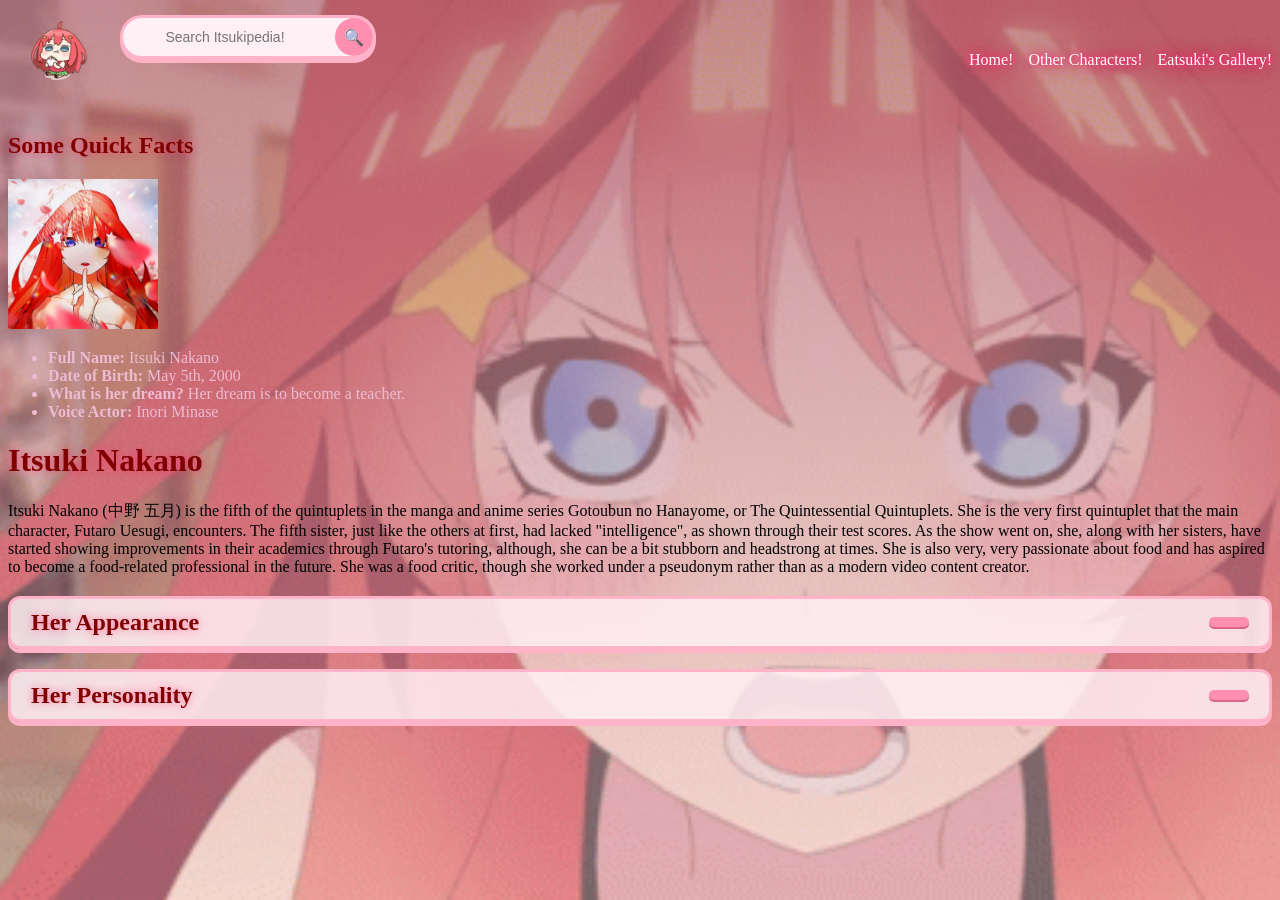
<file: index.html>
<!DOCTYPE html>
    <html lang="en">
        <head>
            <meta charset="UTF-8">
            <meta name="viewport" content="width=device-width, initial-scale=1.0">
            <link rel="stylesheet" href="style.css">
            <title>Itsukipedia!</title>
        </head>
        <body>
            <header>
                <div class="logo">
                    <img src="itsuchibi.png" alt="Itsuki Nakano" class="logo-img" width="100" height="100">
                </div>
                <form class="search-box" id="search-form">
                    <input type="text" id="search-input" placeholder="Search Itsukipedia!">
                    <button type="submit" aria-label="Search">🔍</button>
                </form>
                <nav class="nav-links">
                    <a href="index.html">Home!</a>
                    <a href="characters.html">Other Characters!</a>
                    <a href="gallery.html">Eatsuki's Gallery!</a>
                </nav>
            </header>

            <div class="main-content">
                <aside class="left-sidebar">
                    <h2>Some Quick Facts</h2>
                    <img src="goatsuki.jpg" alt="Itsuki Nakano" width="150">
                    <ul>
                        <li><strong>Full Name:</strong> Itsuki Nakano</li>
                        <li><strong>Date of Birth:</strong> May 5th, 2000</li>
                        <li><strong>What is her dream?</strong> Her dream is to become a teacher.</li>
                        <li><strong>Voice Actor:</strong> Inori Minase</li>
                    </ul>
                </aside>

        <main>
            <h1>Itsuki Nakano</h1>
            <p>Itsuki Nakano (中野 五月) is the fifth of the quintuplets in the manga and anime series Gotoubun no Hanayome, or The Quintessential Quintuplets. She is the very first quintuplet that the main character, Futaro Uesugi, encounters. 
                The fifth sister, just like the others at first, had lacked "intelligence", as shown through their test scores. As the show went on, she, along with her sisters, have started showing improvements in their academics through Futaro's tutoring, although, she can be a bit stubborn and headstrong at times.
                She is also very, very passionate about food and has aspired to become a food-related professional in the future. She was a food critic, though she worked under a pseudonym rather than as a modern video content creator. </p>
        
                <details class="drawer">
                    <summary><h2>Her Appearance</h2></summary>
                    <div class="drawer-content">
                <p>Itsuki is a serious, but adorable looking girl with medium-length hair and an expressive ahoge. She has a reddish-orange hair color, ranging from light pink to salmon pink in Volume 1, and deep orange to orient red in Volume 4. Her notable accessories are a pair of star-shaped hairpins near both of her
                eyes, which Futaro, at one point, called unfashionable. Like her sisters, she has dark blue eyes, is of average height, and has a well-endowed figure. During class or activities involving academics, she wears glasses. </p>
            </div>
            </details>
                                                                                                                                                                                                  
            <details class="drawer">
                <summary><h2>Her Personality</h2></summary>
                <p>Itsuki is a very serious and earnest girl, usually waking up earlier unlike her sisters. She is well-mannered; never being late or missing class, and always speaking formally. She almost exclusively speaks with a keigo speech pattern. The second of the five quintuplets, Nino, comments that Itsuki is
                    too straight-laced. She's a girl who bears grudges, as shown when she rejects Futaro's tutoring partly because of a previous quarrel that they had. She is also someone who can't be honest with herself and has difficulties being more straightforward. Both of these qualities often make her struggle on
                    her own. She is easily agitated, be it about unfavourable situations, her own stubbornness, or scary things. </p>

                <p>She has a huge appetite and is frequently seen eating something or being hungry throughout the series. It appears that she does not mind treating even her own sisters unfairly when it comes to food. This shows where during one scenario when she proposed to her sisters to share their cakes; suspected
                    to sample all flavors by the first of the quintuplets, Ichika. According to Futaro, each quintuplet has their own characteristics regarding their sheets. In Itsuki's case, she would rather use an eraser than scribble on them. </p>
                </div>
                </details>
                </main>
    </div>

    <script src="script.js"></script>
    </body>
    </html>
</file>
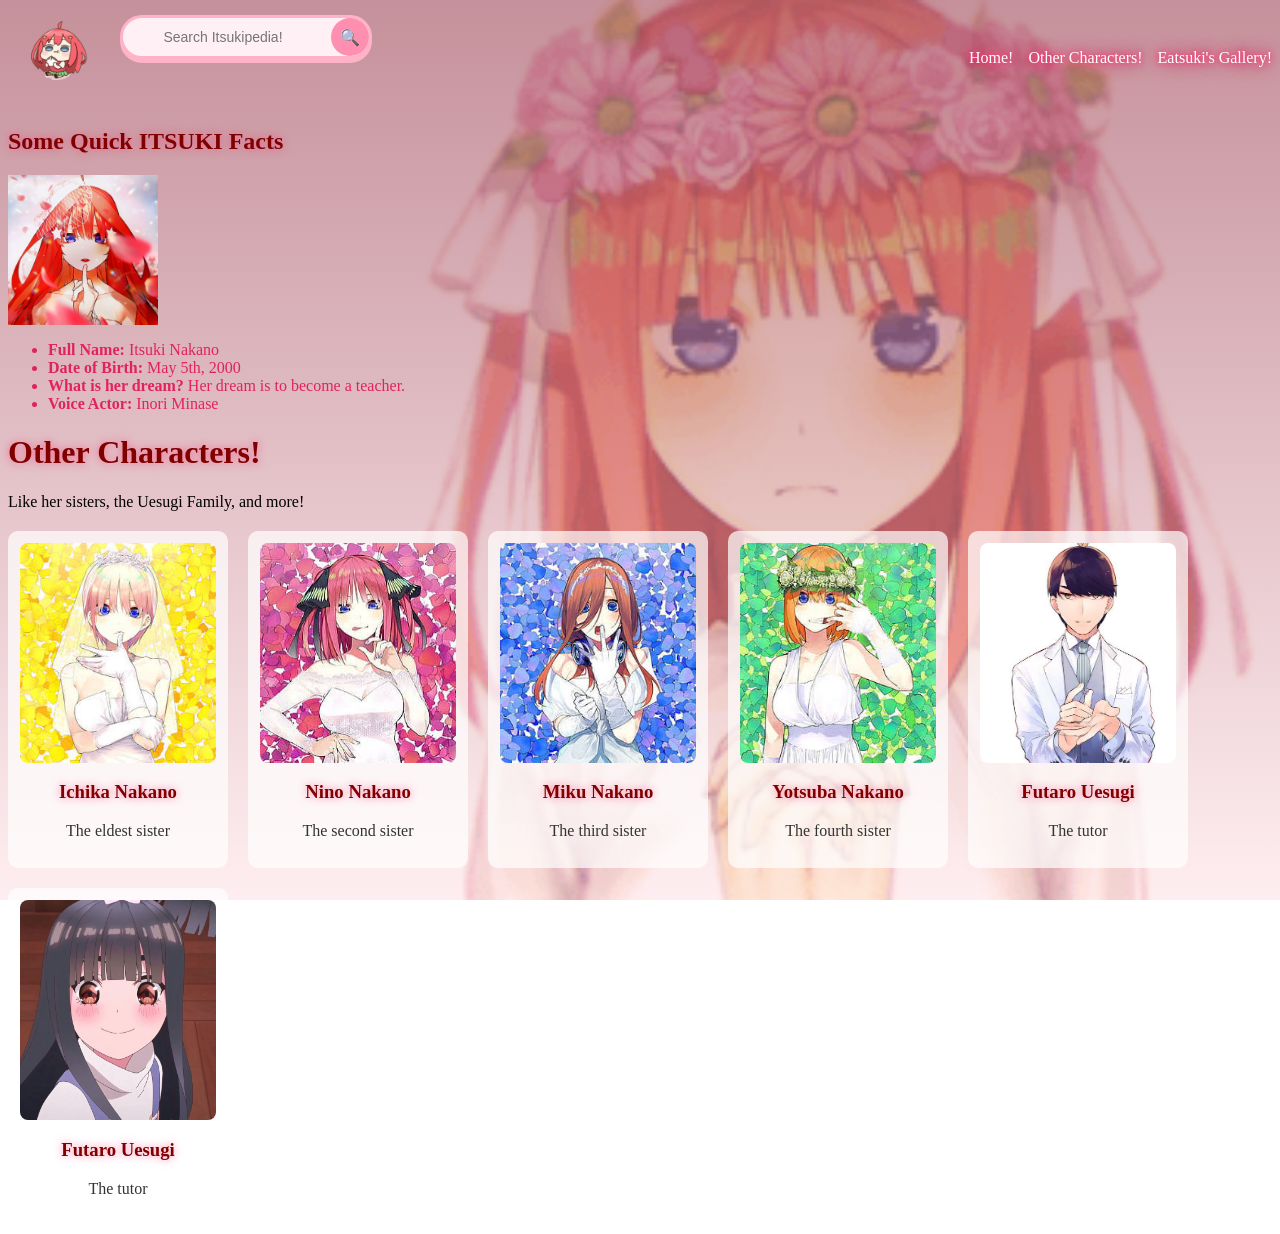
<file: characters.html>
<html lang="en">
    <head>
        <meta charset="UTF-8">
        <meta name="viewport" content="width=device-width, initial-scale=1.0">
        <link rel="stylesheet" href="style.css">
        <title>Itsukipedia!</title>
    </head>
    <body>
        <body class="characters-page">
        <header>
            <div class="logo">
                <img src="itsuchibi.png" alt="Itsuki Nakano" class="logo-img" width="100" height="100">
            </div>
            <form class="search-box" id="search-form">
                <input type="text" id="search-input" placeholder="Search Itsukipedia!">
                <button type="submit" aria-label="Search">🔍</button>
            </form>
            <nav class="nav-links">
                <a href="index.html">Home!</a>
                <a href="characters.html">Other Characters!</a>
                <a href="gallery.html">Eatsuki's Gallery!</a>
            </nav>
        </header>

        <div class="main-content">
            <aside class="left-sidebar">
                <h2>Some Quick ITSUKI Facts</h2>
                <img src="goatsuki.jpg" alt="Itsuki Nakano" width="150">
                <ul>
                    <li><strong>Full Name:</strong> Itsuki Nakano</li>
                    <li><strong>Date of Birth:</strong> May 5th, 2000</li>
                    <li><strong>What is her dream?</strong> Her dream is to become a teacher.</li>
                    <li><strong>Voice Actor:</strong> Inori Minase</li>
                </ul>
            </aside>

    <main>
        <h1>Other Characters!</h1>
        <p>Like her sisters, the Uesugi Family, and more! </p>
    
        <div class="character-grid">
        <a href="ichika.html" class="character-card">
            <img src="ichikabanner.jpg" alt="Ichika Nakano">
            <h3>Ichika Nakano</h3>
            <p>The eldest sister</p>
        </a>
        <a href="nino.html" class="character-card">
            <img src="ninobanner.jpg" alt="Nino Nakano">
            <h3>Nino Nakano</h3>
            <p>The second sister</p>
        </a>
        <a href="miku.html" class="character-card">
            <img src="mikubanner.jpg" alt="Miku Nakano">
            <h3>Miku Nakano</h3>
            <p>The third sister</p>
        </a>
        <a href="yotsuba.html" class="character-card">
            <img src="yotsubanner.jpg" alt="Yotsuba Nakano">
            <h3>Yotsuba Nakano</h3>
            <p>The fourth sister</p>
        </a>
        <a href="futaro.html" class="character-card">
            <img src="futarobanner.jpg" alt="Futaro Uesugi">
            <h3>Futaro Uesugi</h3>
            <p>The tutor</p>
        </a>
            <a href="raiha.html" class="character-card">
            <img src="raihabg.jpg" alt="Futaro Uesugi">
            <h3>Futaro Uesugi</h3>
            <p>The tutor</p>
        </a>
    </div>
</main>
</div>

<script src="script.js"></script>
</body>
</html>
</file>
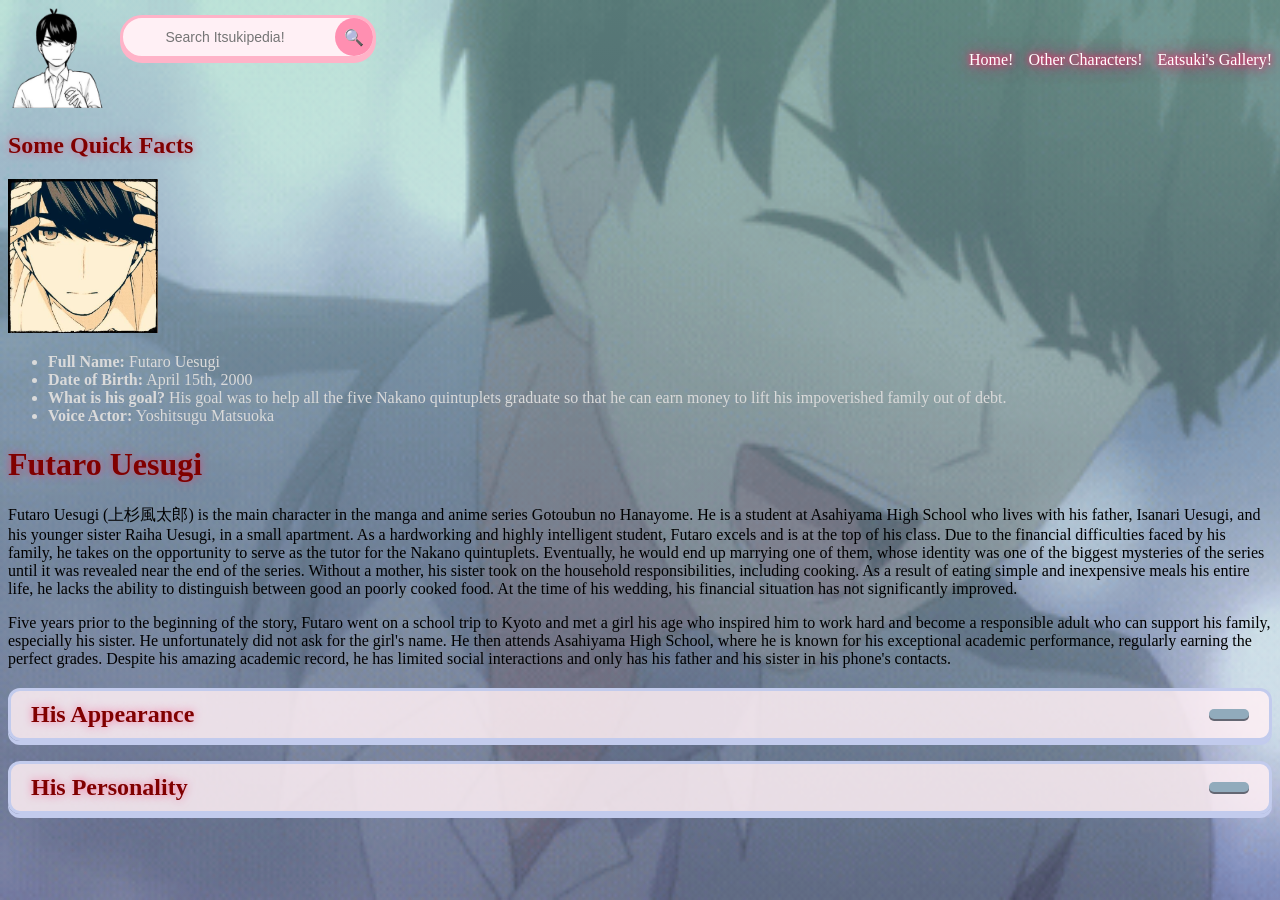
<file: futaro.html>
<!DOCTYPE html>
    <html lang="en">
        <head>
            <meta charset="UTF-8">
            <meta name="viewport" content="width=device-width, initial-scale=1.0">
            <link rel="stylesheet" href="style.css">
            <title>Itsukipedia!</title>
        </head>
            <body class="futaro-page">
            <header>
                <div class="logo">
                    <img src="floataro.png" alt="Futaro Uesugi" class="logo-img" width="100" height="100">
                </div>
                <form class="search-box" id="search-form">
                    <input type="text" id="search-input" placeholder="Search Itsukipedia!">
                    <button type="submit" aria-label="Search">🔍</button>
                </form>
                <nav class="nav-links">
                    <a href="index.html">Home!</a>
                    <a href="characters.html">Other Characters!</a>
                    <a href="gallery.html">Eatsuki's Gallery!</a>
                </nav>
            </header>

            <div class="main-content">
                <aside class="left-sidebar">
                    <h2>Some Quick Facts</h2>
                    <img src="futaroo.jpg" alt="Futaro Uesugi" width="150">
                    <ul>
                        <li><strong>Full Name:</strong> Futaro Uesugi</li>
                        <li><strong>Date of Birth:</strong> April 15th, 2000</li>
                        <li><strong>What is his goal?</strong> His goal was to help all the five Nakano quintuplets graduate so that he can earn money to lift his impoverished family out of debt. </li>
                        <li><strong>Voice Actor:</strong> Yoshitsugu Matsuoka</li>
                    </ul>
                </aside>

        <main>
            <h1>Futaro Uesugi</h1>
            <p>Futaro Uesugi (上杉風太郎) is the main character in the manga and anime series Gotoubun no Hanayome. He is a student at Asahiyama High School who lives with his father, Isanari Uesugi, and his younger sister Raiha Uesugi, in a small apartment. As a hardworking and highly intelligent student, Futaro excels
                and is at the top of his class. Due to the financial difficulties faced by his family, he takes on the opportunity to serve as the tutor for the Nakano quintuplets. Eventually, he would end up marrying one of them, whose identity was one of the biggest mysteries of the series until it was revealed near
                the end of the series. Without a mother, his sister took on the household responsibilities, including cooking. As a result of eating simple and inexpensive meals his entire life, he lacks the ability to distinguish between good an poorly cooked food. At the time of his wedding, his financial situation
                has not significantly improved. </p>

            <p> Five years prior to the beginning of the story, Futaro went on a school trip to Kyoto and met a girl his age who inspired him to work hard and become a responsible adult who can support his family, especially his sister. He unfortunately did not ask for the girl's name. He then attends Asahiyama High School,
                where he is known for his exceptional academic performance, regularly earning the perfect grades. Despite his amazing academic record, he has limited social interactions and only has his father and his sister in his phone's contacts. </p>
        
                <details class="drawer">
                    <summary><h2>His Appearance</h2></summary>
                    <div class="drawer-content">
                    <p> Futaro is a young man with fair skin and black hair styled in a bowl cut with two strands sticking up from the back of his head. Nino comments on his hairstyle, calling it weird, which he claims was cut by his sister Raiha. He has bangs that cover his forehead and his eye color varied across the
                        anime's adaptation (blue in the first season, yellow during the second season and in the manga). He has a slim physique and a tall build, although he tends to slouch at times. He is noted to be quite handsome. He is often portrayed with a serious expression, giving off a scary and thuggish vibe,
                        to which Miku referred to as the "face of a bad guy". Despite this, Nino develops a crush on him, and on a younger Futaro who had a delinquent-like appearance, despite initially dismissing his looks as being dull-looking. </p>
                
                    <p> He typically wears the standard uniform of Asahiyama High School, both inside and outside of the campus. The uniform includes a short-sleeved white shirt, dark blue trousers, and a white belt. During cooler weathers, he wears a light-blue V-neck sweater, which is also a part of his uniform, over
                        over his shirt. For footwear, he typically wears black sneakers with white soles and laces for everyday wear. After the Labor Thanksgiving Arc, however, it has been revealed that he also wears high-top sneakers with similar coloring. During the School Field Trip Arc, he wore the clothes Nino
                        picked out for him. This includes a khaki parka jacket over a light-color mock turtleneck long-sleeved shirt, which appears black in the anime. It is not shown whether he wore it again after the field trip. During his Flashback Arc, a hospitalized Futaro is seen wearing a set of plain pajamas,
                        which he seems to use as nightwear. He wore it again during the Seven Goodbyes Arc when he goes out for a night walk with Itsuki. </p>

                    <p> In his childhood, Futaro sports a blonde, spikey slicked-back hair style, much similar to the wig he wore when disguising as Kintaro. When Nino first met Kintaro, she immediately notices the latter was the boy in the picture. He also wore an earring in his left ear, which he removed when he got
                        older.</p>
                    </div>
                </details>

                <details class="drawer">
                <summary><h2>His Personality</h2></summary>
                <div class="drawer-content">
                <p> According to his father, Futaro used to be similar to him as a kid with their wild personality, being bad at studying, lives a frugal lifestyle, and prefers solitude. Ichika remarks that Futaro doesn't mince his words. Yotsuba's first impression of him is gloomy and the type of guy to not have many
                    friends. His facial expression is always serious, sometimes having a grumpy and annoyed look, and rarely gets flustered. As he grows older, he becomes more of a study freak, growing more pompous and asocial. Despite his initial facade, he is actually a very caring person, especially towards his sister,
                    Raiha. He is noted to have a big ego. He is also straightforward, tactless, brutally honest, and rude; but is actually capable of holding back his emotions. Despite that, he could momentarily lose his composure when agitated and faced with unfavorable circumstances. He initially did not like getting
                    involved with other people's problems, finding them to be troublesome. Despite his impertinence, he is knowledgeable enough in knowing what to say in specific situations when thrown at him; rarely giving up when trying to achieve a specific objective. </p>

                <p> Even with his egotistical nature, Futaro is a very hardworking individual, with high amounts of patience; especially when getting the attention of the quintuplets and tutoring them despite the amounts of failures and setbacks. He later shows a sense of duty, strong enough to help the quintuplets in their
                    studies despite them not paying him back immediately, even though the money that came with the tutoring was the initial reason he accepted the job. He also begins valuing their relationship, to the point where he would do things outside of their tutor-student connection, which would later on bloom into
                    a point where they mutually support each other with little question. Despite being bad at sports and lacking a fair amount of stamina, he is rarely shown to be tired for the most part; able to work part-time jobs beside tutoring; one being a helper in a pastry shop. </p>
                 </div>
                </details>    
    </main>
    </div>
    <script src="script.js"></script>
    </body>
    </html>
</file>
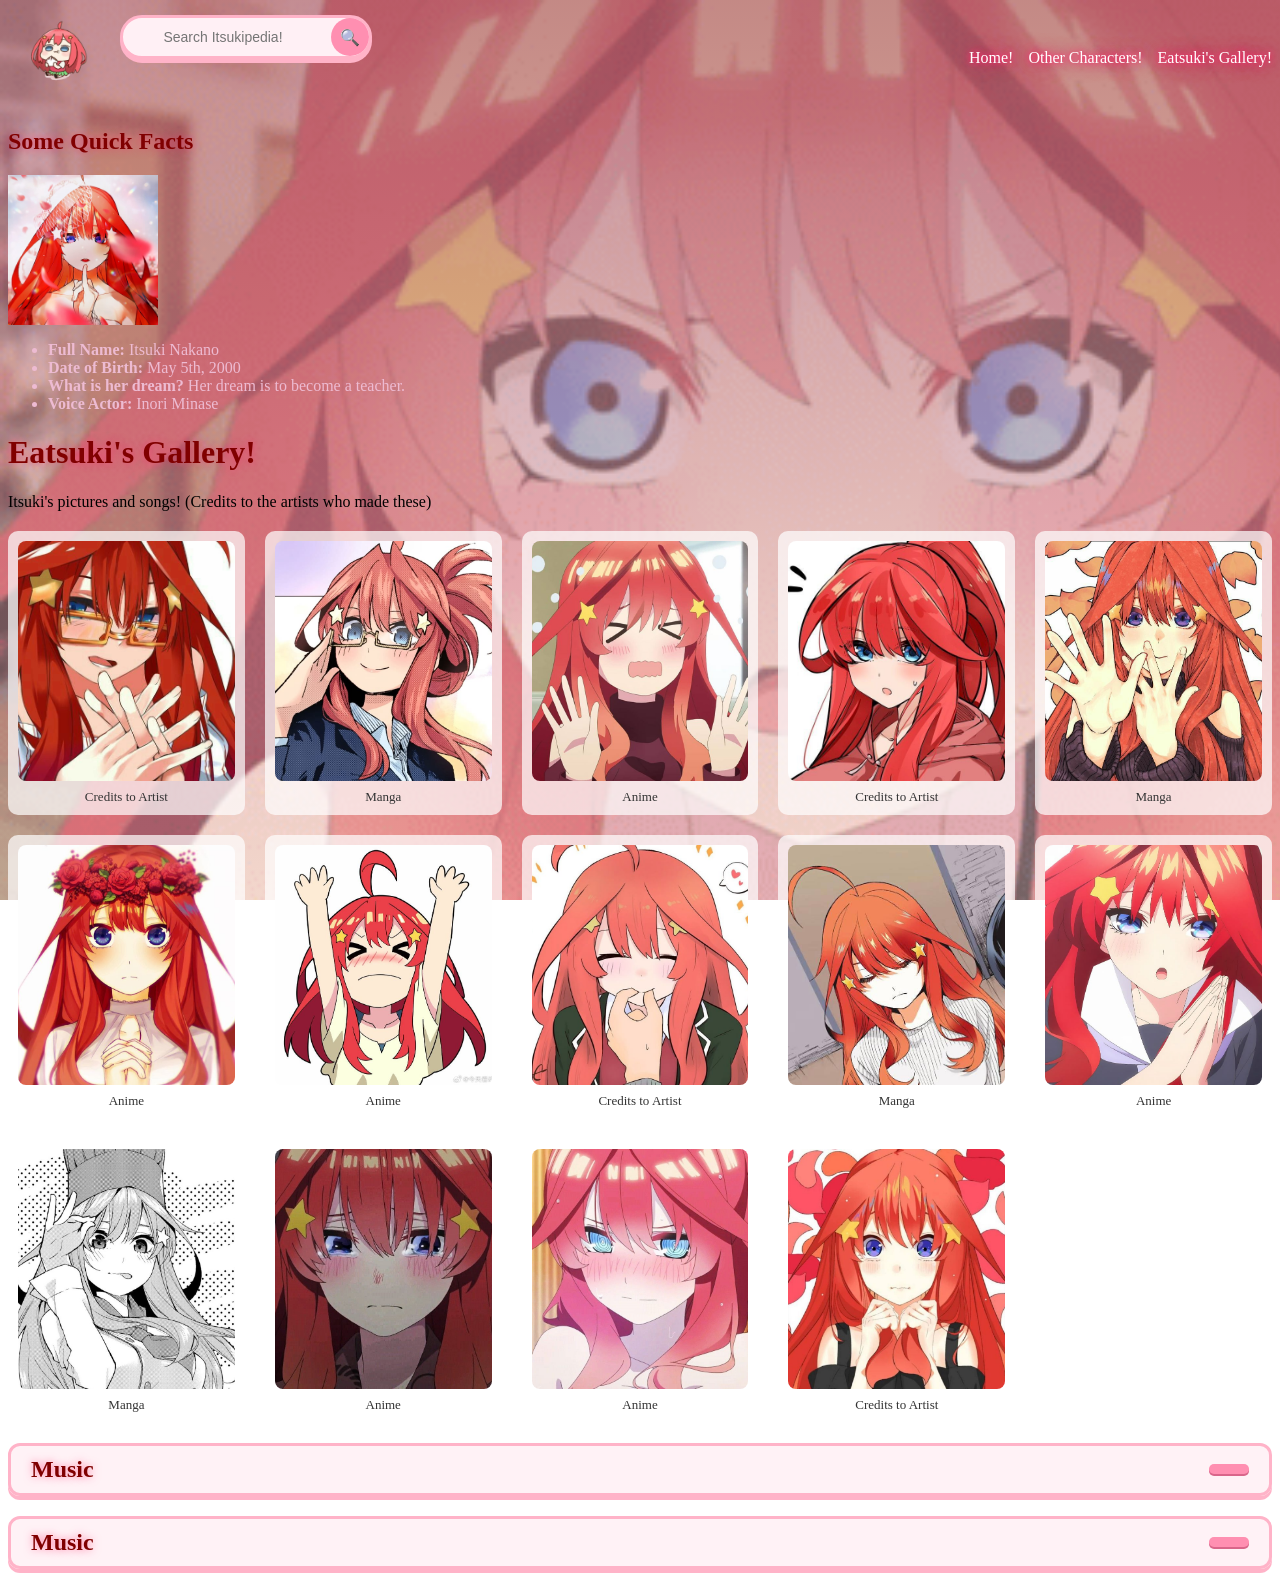
<file: gallery.html>
<html lang="en">
    <head>
        <meta charset="UTF-8">
        <meta name="viewport" content="width=device-width, initial-scale=1.0">
        <link rel="stylesheet" href="style.css">
        <title>Itsukipedia!</title>
    </head>
    <body>
        <header>
            <div class="logo">
                <img src="itsuchibi.png" alt="Itsuki Nakano" class="logo-img" width="100" height="100">
            </div>
            <form class="search-box" id="search-form">
                <input type="text" id="search-input" placeholder="Search Itsukipedia!">
                <button type="submit" aria-label="Search">🔍</button>
            </form>
            <nav class="nav-links">
                <a href="index.html">Home!</a>
                <a href="characters.html">Other Characters!</a>
                <a href="gallery.html">Eatsuki's Gallery!</a>
            </nav>
        </header>

        <div class="main-content">
            <aside class="left-sidebar">
                <h2>Some Quick Facts</h2>
                <img src="goatsuki.jpg" alt="Itsuki Nakano" width="150">
                <ul>
                    <li><strong>Full Name:</strong> Itsuki Nakano</li>
                    <li><strong>Date of Birth:</strong> May 5th, 2000</li>
                    <li><strong>What is her dream?</strong> Her dream is to become a teacher.</li>
                    <li><strong>Voice Actor:</strong> Inori Minase</li>
                </ul>
            </aside>

        <main>
            <h1>Eatsuki's Gallery!</h1>
            <p> Itsuki's pictures and songs! (Credits to the artists who made these) </p>

            <div class="gallery-grid">
                <figure class="gallery-item">
                    <img src="Itsuki1.jpg" alt="Hot Itsuki">
                    <figcaption>Credits to Artist</figcaption>
                </figure>
                <figure class="gallery-item">
                    <img src="Itsuki2.jpg" alt="Teacher Itsuki">
                    <figcaption>Manga</figcaption>
                </figure>
                <figure class="gallery-item">
                    <img src="Itsuki3.jpg" alt="Cute Itsuki">
                    <figcaption>Anime</figcaption>
                </figure>
                <figure class="gallery-item">
                    <img src="Itsuki4.jpg" alt="Surprised Itsuki">
                    <figcaption>Credits to Artist</figcaption>
                </figure>
                <figure class="gallery-item">
                    <img src="Itsuki5.jpg" alt="Beautiful Itsuki">
                    <figcaption>Manga</figcaption>
                </figure>
                <figure class="gallery-item">
                    <img src="Itsuki6.jpg" alt="Bride Itsuki">
                    <figcaption>Anime</figcaption>
                </figure>
                <figure class="gallery-item">
                    <img src="Itsuki7.jpg" alt="Cute Chibi Itsuki">
                    <figcaption>Anime</figcaption>
                </figure>
                <figure class="gallery-item">
                    <img src="Itsuki8.jpg" alt="Adorable Itsuki Biting">
                    <figcaption>Credits to Artist</figcaption>
                </figure>
                <figure class="gallery-item">
                    <img src="Itsuki9.jpg" alt="Itsuki Frown">
                    <figcaption>Manga</figcaption>
                </figure>
                <figure class="gallery-item">
                    <img src="Itsuki10.jpg" alt="Praying Itsuki">
                    <figcaption>Anime</figcaption>
                </figure>
                <figure class="gallery-item">
                    <img src="Itsuki11.jpg" alt="Chef Itsuki">
                    <figcaption>Manga</figcaption>
                </figure>
                <figure class="gallery-item">
                    <img src="Itsuki12.jpg" alt="Crying Itsuki">
                    <figcaption>Anime</figcaption>
                </figure>
                <figure class="gallery-item">
                    <img src="Itsuki13.jpg" alt="Flustered Itsuki">
                    <figcaption>Anime</figcaption>
                </figure>
                <figure class="gallery-item">
                    <img src="Itsuki14.jpg" alt=":3 Itsuki">
                    <figcaption>Credits to Artist</figcaption>
                </figure>
            </div>
            <details class="drawer">
                <summary><h2>Music</h2></summary>
                <div class="drawer-content">
                    <div class="song-item">
                        <p><strong>Tokubetsu na Hito</strong> by Nakano Itsuki (CV: Inori Minase)</p>
                        <iframe data-testid="embed-iframe" style="border-radius:12px" src="https://open.spotify.com/embed/track/5Qh5EhR4CVIgWJnTpivmSt?utm_source=generator&si=b73454b20c764fcd" width="100%" height="352" frameBorder="0" allowfullscreen="" allow="autoplay; clipboard-write; encrypted-media; fullscreen; picture-in-picture" loading="lazy"></iframe>
                    </div>
            </details>
              <details class="drawer">
                <summary><h2>Music</h2></summary>
                <div class="drawer-content">
                    <div class="song-item">
                        <p><strong>Sunao ni Open Heart</strong> by Nakano Itsuki (CV: Inori Minase)</p>
                        <iframe data-testid="embed-iframe" style="border-radius:12px" src="https://open.spotify.com/embed/track/0RbmNsh0bcXYKg2ZfgEtYW?utm_source=generator&si=940c832ad998457a" width="100%" height="352" frameBorder="0" allowfullscreen="" allow="autoplay; clipboard-write; encrypted-media; fullscreen; picture-in-picture" loading="lazy"></iframe>
                    </div>
            </details>
        </main>
    </div>

    <script src="script.js"></script>
</body>
</html>
</file>
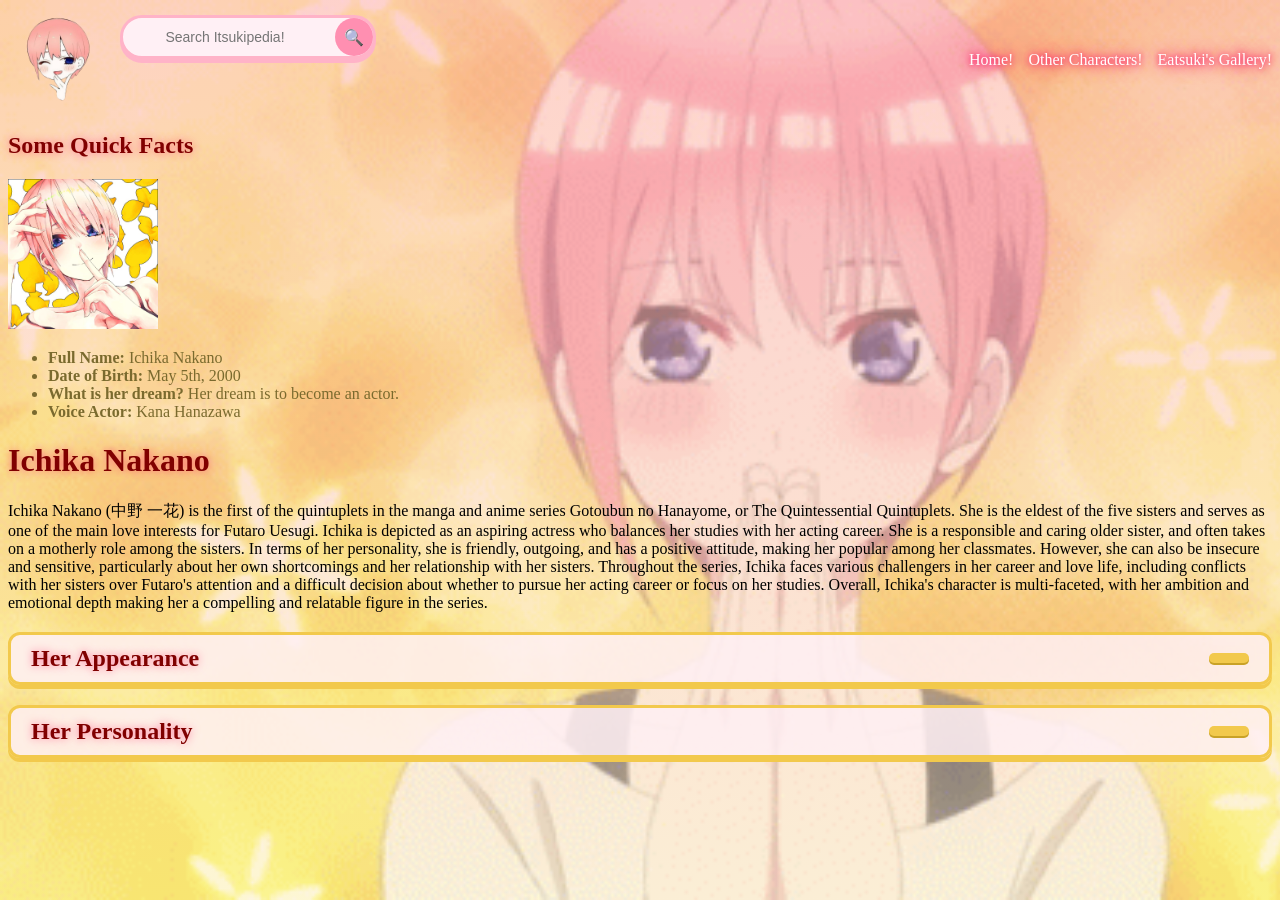
<file: ichika.html>
<!DOCTYPE html>
    <html lang="en">
        <head>
            <meta charset="UTF-8">
            <meta name="viewport" content="width=device-width, initial-scale=1.0">
            <link rel="stylesheet" href="style.css">
            <title>Itsukipedia!</title>
        </head>
        <body>
            <body class="ichika-page">
            <header>
                <div class="logo">
                    <img src="chibika.png" alt="Ichika Nakano" class="logo-img" width="100" height="100">
                </div>
                <form class="search-box" id="search-form">
                    <input type="text" id="search-input" placeholder="Search Itsukipedia!">
                    <button type="submit" aria-label="Search">🔍</button>
                </form>
                <nav class="nav-links">
                    <a href="index.html">Home!</a>
                    <a href="characters.html">Other Characters!</a>
                    <a href="gallery.html">Eatsuki's Gallery!</a>
                </nav>
            </header>

            <div class="main-content">
                <aside class="left-sidebar">
                    <h2>Some Quick Facts</h2>
                    <img src="ichikaa.jpg" alt="Ichika Nakano" width="150">
                    <ul>
                        <li><strong>Full Name:</strong> Ichika Nakano</li>
                        <li><strong>Date of Birth:</strong> May 5th, 2000</li>
                        <li><strong>What is her dream?</strong> Her dream is to become an actor.</li>
                        <li><strong>Voice Actor:</strong> Kana Hanazawa</li>
                    </ul>
                </aside>

        <main>

            <h1>Ichika Nakano</h1>
            <p>Ichika Nakano (中野 一花) is the first of the quintuplets in the manga and anime series Gotoubun no Hanayome, or The Quintessential Quintuplets. She is the eldest of the five sisters and serves as one of the main love interests for Futaro Uesugi. Ichika is depicted as an aspiring actress who balances her
                studies with her acting career. She is a responsible and caring older sister, and often takes on a motherly role among the sisters. In terms of her personality, she is friendly, outgoing, and has a positive attitude, making her popular among her classmates. However, she can also be insecure and sensitive, 
                particularly about her own shortcomings and her relationship with her sisters. Throughout the series, Ichika faces various challengers in her career and love life, including conflicts with her sisters over Futaro's attention and a difficult decision about whether to pursue her acting career or focus on her
                studies. Overall, Ichika's character is multi-faceted, with her ambition and emotional depth making her a compelling and relatable figure in the series.</p>
                
                <details class="drawer">
               <summary><h2>Her Appearance</h2></summary>
               <div class="drawer-content">
                <p>Ichika is a girl with very short hair and has a single long strand on the right side. She has white-pink hair color, ranging from oyster pink to a light pink shade in Volume 1, and oyster white to light pink shade in Volume 4. Her notable accessory is a single earring. Like her other sisters, she has
                    dark blue eyes, an average height, as well as a well-endowed figure. Ichika wears her school uniform with a thin jacket tied to her waist, sometimes with an unbuttoned top; revealing her cleavage. She is also shown to wear a handbag.  </p>
            </div>
            </details>

            <details class="drawer">
                <summary><h2>Her Personality</h2></summary>
                <div class="drawer=content">
                <p>Ichika acts as the eldest sister of the quintuplets, as she seems to have a calm and composed demeanor; making herself an approachable person. Futaro noted that her smile is fake and encouraged her to put away that kind of smile. She initially had a pessimistic attitude towards her sisters' learning
                    capabilities, making her one of the obstacles for Futaro's tutoring lessons early in the story. After being inspired, she began to change her mind and started taking studying seriously. He also helped her fix any issues she had with her sisters; making them closer than ever before. Despite her smug
                    expression and teasing behavior, Ichika is shown to have a weakness to romantic moments happening to her; blushing whenever thoughts about it come to her mind. According to Futaro, each of the quintuplets have their own characteristics. On Ichika's case, her writing and paper would be sloppy. She
                    also remarked to pick things up quickly and is troubled when her sisters make decisions without her presence. As her pride of being the eldest sister, she plans to be successful first before telling her sisters about the job. She is shown to study in between her filming; whether be it inside a car on
                    the road or late at night. Futaro was also impressed on how she was able to balance her work and school. </p>
                    </main>
                    </div>
                </details>
    </div>

    <script src="script.js"></script>
    </body>
    </html>
</file>
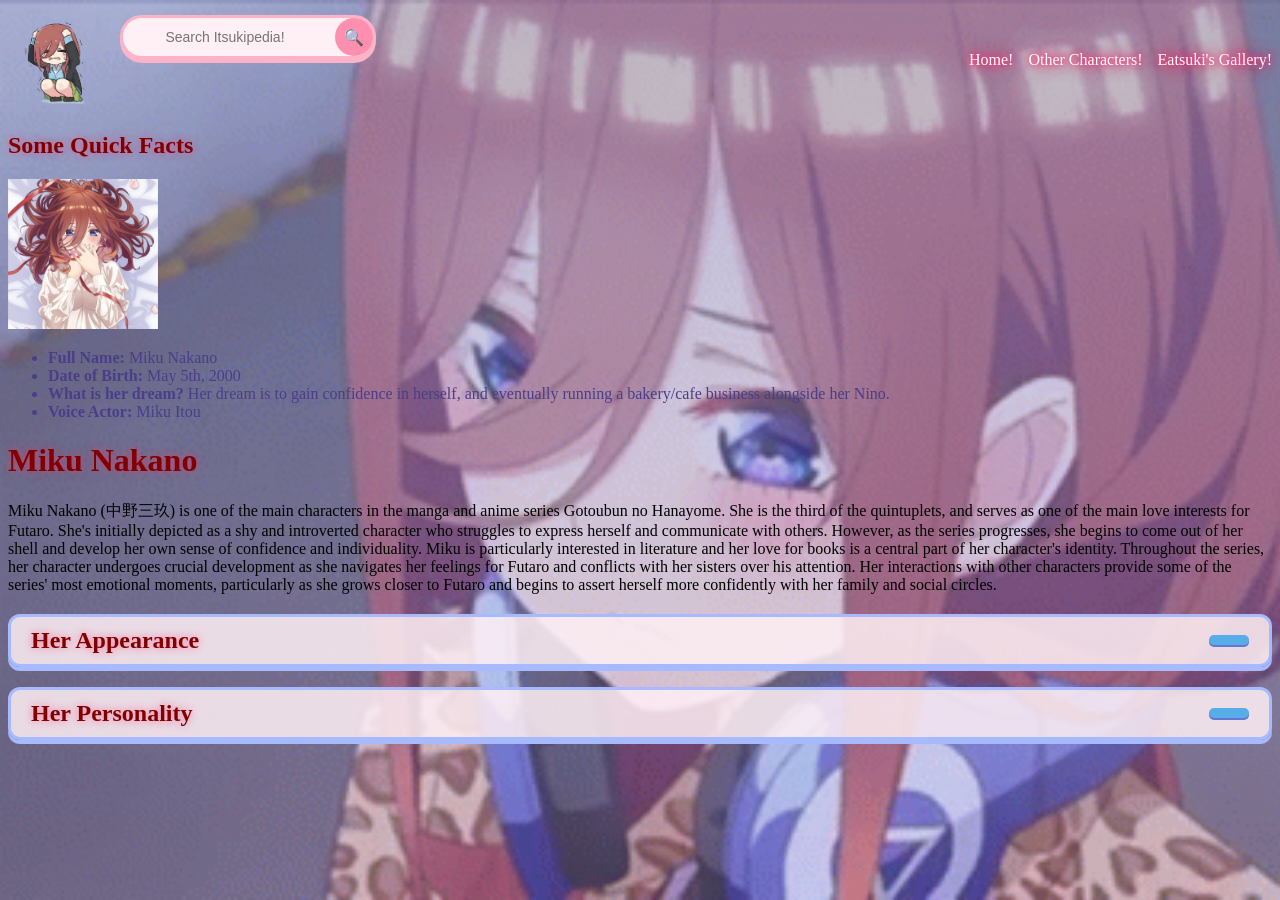
<file: miku.html>
<!DOCTYPE html>
    <html lang="en">
        <head>
            <meta charset="UTF-8">
            <meta name="viewport" content="width=device-width, initial-scale=1.0">
            <link rel="stylesheet" href="style.css">
            <title>Itsukipedia!</title>
        </head>
            <body class="miku-page">
            <header>
                <div class="logo">
                    <img src="chibiku.png" alt="Miku Nakano" class="logo-img" width="100" height="100">
                </div>
                <form class="search-box" id="search-form">
                    <input type="text" id="search-input" placeholder="Search Itsukipedia!">
                    <button type="submit" aria-label="Search">🔍</button>
                </form>
                <nav class="nav-links">
                    <a href="index.html">Home!</a>
                    <a href="characters.html">Other Characters!</a>
                    <a href="gallery.html">Eatsuki's Gallery!</a>
                </nav>
            </header>

            <div class="main-content">
                <aside class="left-sidebar">
                    <h2>Some Quick Facts</h2>
                    <img src="mikuu.jpg" alt="Miku Nakano" width="150">
                    <ul>
                        <li><strong>Full Name:</strong> Miku Nakano</li>
                        <li><strong>Date of Birth:</strong> May 5th, 2000</li>
                        <li><strong>What is her dream?</strong> Her dream is to gain confidence in herself, and eventually running a bakery/cafe business alongside her Nino.</li>
                        <li><strong>Voice Actor:</strong> Miku Itou </li>
                    </ul>
                </aside>

        <main>
            <h1>Miku Nakano</h1>
            <p>Miku Nakano (中野三玖) is one of the main characters in the manga and anime series Gotoubun no Hanayome. She is the third of the quintuplets, and serves as one of the main love interests for Futaro. She's initially depicted as a shy and introverted character who struggles to express herself and communicate
                with others. However, as the series progresses, she begins to come out of her shell and develop her own sense of confidence and individuality. Miku is particularly interested in literature and her love for books is a central part of her character's identity. Throughout the series, her character undergoes
                crucial development as she navigates her feelings for Futaro and conflicts with her sisters over his attention. Her interactions with other characters provide some of the series' most emotional moments, particularly as she grows closer to Futaro and begins to assert herself more confidently with her
                family and social circles. </p>
        
                <details class="drawer">
                    <summary><h2>Her Appearance</h2></summary>
                    <div class="drawer-content">
                    <p> Miku is an emotionless looking girl with medium-length hair, with strands hanging over the right side of her face. She wears a set of blue wireless headphones that have a triangle-shaped logo on the earcups (Audio-Technica). She usually wears a long-sleeved sweater that covers her uniform, along with
                        black tights. She also wears a ranzel.  </p>
                </div>
                </details>

                <details class="drawer">
                <summary><h2>Her Personality</h2></summary>
                <div class="drawer-content">
                <p> Miku is a silent and reserved girl who has a pessimistic way of thinking and low confidence, even to the point of belittling herself. In contrary to her reserved self, she can talk in a straightforward manner and doesn't hesitate to confront others. She can also be slightly possessive, as she doesn't react
                    well when Yotsuba kisses Futaro on the cheek to wipe some cream and overall she gets pouty whenever another girl, especially one of her sisters, gets a little to close for comfort with Futaro. It is shown that she has an obsession with generals from the Sengoku Period. She is greatly influenced by their
                    philosophies, to the point of affecting her real-life behavior. She hid this fact from everyone and got embarrassed when Futaro found out. When he challenged her to a duel of historical knowledge, Miku donned a set of armor similar to Takeda Shingen's. </p>
                
                <p> She has a depressed sense of modesty and cares little about her appearance compared to her sisters; not even acknowledging situations where her body is exposed. She didn't mind removing her long socks in front of her tutor or bother wearing flashy clothing. Despite this, She doesn't seem to harbor insecurities
                    about her own appearance, as she confides to Nino that she doesn't view herself as cute compared to her and Ichika. She also has good handwriting. </p>
                 </div>
                </details>    
    </main>
    </div>
    <script src="script.js"></script>
    </body>
    </html>
</file>
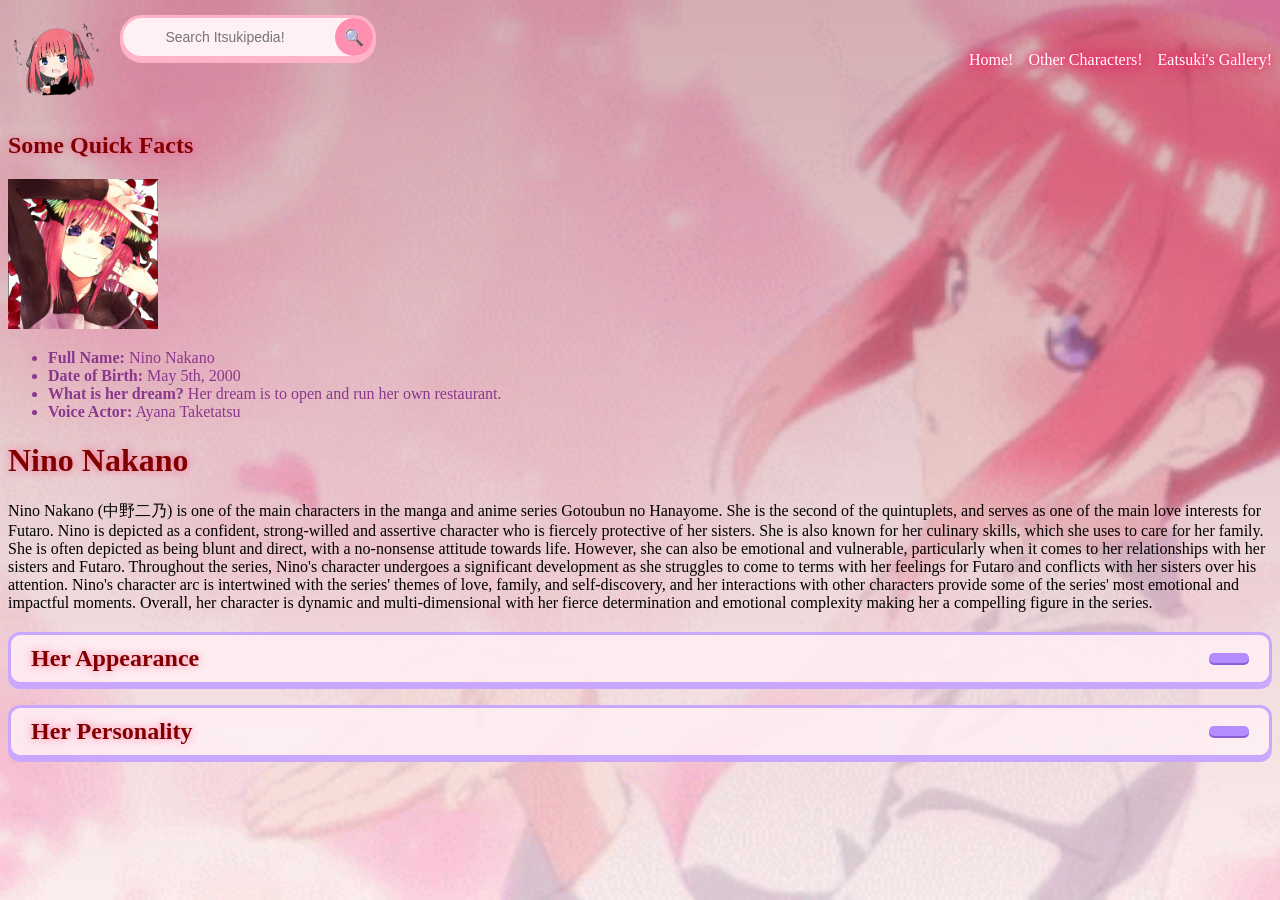
<file: nino.html>
<!DOCTYPE html>
    <html lang="en">
        <head>
            <meta charset="UTF-8">
            <meta name="viewport" content="width=device-width, initial-scale=1.0">
            <link rel="stylesheet" href="style.css">
            <title>Itsukipedia!</title>
        </head>
            <body class="nino-page">
            <header>
                <div class="logo">
                    <img src="chibinino.png" alt="Nino Nakano" class="logo-img" width="100" height="100">
                </div>
                <form class="search-box" id="search-form">
                    <input type="text" id="search-input" placeholder="Search Itsukipedia!">
                    <button type="submit" aria-label="Search">🔍</button>
                </form>
                <nav class="nav-links">
                    <a href="index.html">Home!</a>
                    <a href="characters.html">Other Characters!</a>
                    <a href="gallery.html">Eatsuki's Gallery!</a>
                </nav>
            </header>

            <div class="main-content">
                <aside class="left-sidebar">
                    <h2>Some Quick Facts</h2>
                    <img src="ninoo.jpg" alt="Nino Nakano" width="150">
                    <ul>
                        <li><strong>Full Name:</strong> Nino Nakano</li>
                        <li><strong>Date of Birth:</strong> May 5th, 2000</li>
                        <li><strong>What is her dream?</strong> Her dream is to open and run her own restaurant.</li>
                        <li><strong>Voice Actor:</strong> Ayana Taketatsu</li>
                    </ul>
                </aside>

        <main>
            <h1>Nino Nakano</h1>
            <p>Nino Nakano (中野二乃) is one of the main characters in the manga and anime series Gotoubun no Hanayome. She is the second of the quintuplets, and serves as one of the main love interests for Futaro. Nino is depicted as a confident, strong-willed and assertive character who is fiercely protective of her
                sisters. She is also known for her culinary skills, which she uses to care for her family. She is often depicted as being blunt and direct, with a no-nonsense attitude towards life. However, she can also be emotional and vulnerable, particularly when it comes to her relationships with her sisters and
                Futaro. Throughout the series, Nino's character undergoes a significant development as she struggles to come to terms with her feelings for Futaro and conflicts with her sisters over his attention. Nino's character arc is intertwined with the series' themes of love, family, and self-discovery, and her
                interactions with other characters provide some of the series' most emotional and impactful moments. Overall, her character is dynamic and multi-dimensional with her fierce determination and emotional complexity making her a compelling figure in the series. </p>
        
                <details class="drawer">
                    <summary><h2>Her Appearance</h2></summary>
                    <div class="drawer-content">
                <p> Nino is a cute, but cold-looking girl with waist-length straight hair, later cut to shoulder-length in Volume 4, Chapter 46 and shown in Volume 5, Chapter 47, that has square bangs hanging over her eyebrows. She has reddish-pink hair, ranging from light pink to telemagenta in Volume 1, and antique
                    pink to red-violet in Volume 4. Her accessories are twin butterfly-shaped ribbons on both sides of her head. Like her sisters, she has dark blue eyes, an average height, and a well-endowed figure. She wears a long-sleeved sweater that covers her uniform and a pair of white thigh-high socks. Just like
                    the eldest sister, Nino uses a handbag. She is also noted to be the more fashionable one of the quintuplets, as she has various cute accessories and takes care of her nails. Her ears are yet to be pierced, but she plans to have them done at least before marriage. </p>
                </div>
                </details>

                <details class="drawer">
                <summary><h2>Her Personality</h2></summary>
                <div class="drawer-content">
                <p>Nino has an outgoing personality and is socially aware, resulting in her having many friends and is a social butterfly. She has a sharp tongue and talks bluntly when confronting others, even to her sisters. Her rebellious attitude makes her the least cooperative girl among the sisters, making her archetype
                    resemble that of a "Tsundere". Despite that cold and rude front, she is caring and protective, like when she was touched by Futaro's past; remarking that it is tearjerking. It is also evident by her willingness to act as the cook of the family, ignoring her care towards her own appearance during culinary
                    activities. She is also shown to always have band-aids with her, possibly as precaution to Yotsuba Nakano's behavior. </p>

                <p>Her interests seem to lie more on romance than anything else. An example is when she wanted to watch a romance movie whilst Itsuki Nakano preferred a science documentary instead. With this in mind, she likes to openly state her feelings for Futaro, regardless whether it's in front of him or her sisters. She
                    will also file her papers neatly. </p>    
                 </div>
                </details>    
    </main>
    </div>
    <script src="script.js"></script>
    </body>
    </html>
</file>
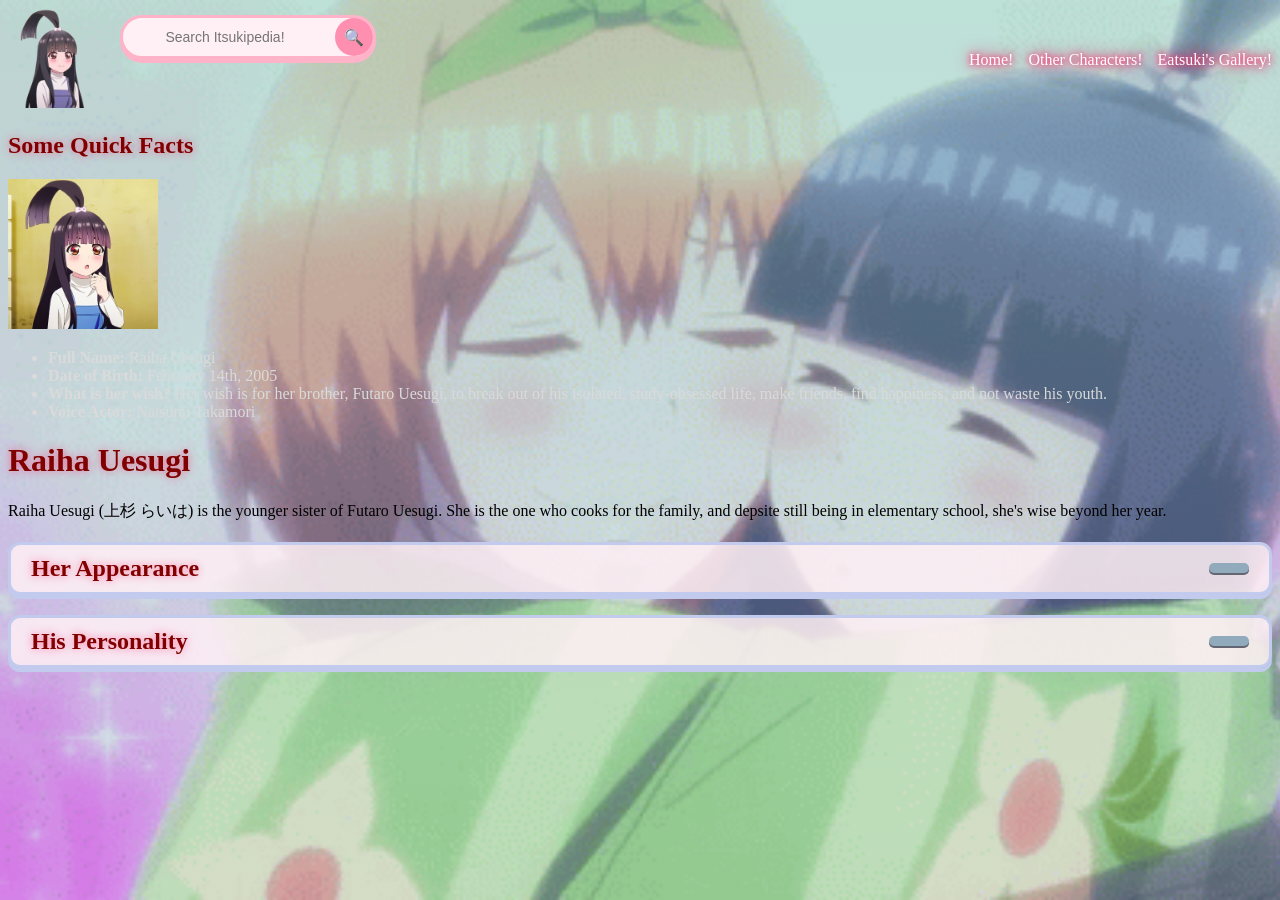
<file: raiha.html>
<!DOCTYPE html>
    <html lang="en">
        <head>
            <meta charset="UTF-8">
            <meta name="viewport" content="width=device-width, initial-scale=1.0">
            <link rel="stylesheet" href="style.css">
            <title>Itsukipedia!</title>
        </head>
            <body class="raiha-page">
            <header>
                <div class="logo">
                    <img src="raihaha.png" alt="Raiha Uesugi" class="logo-img" width="100" height="100">
                </div>
                <form class="search-box" id="search-form">
                    <input type="text" id="search-input" placeholder="Search Itsukipedia!">
                    <button type="submit" aria-label="Search">🔍</button>
                </form>
                <nav class="nav-links">
                    <a href="index.html">Home!</a>
                    <a href="characters.html">Other Characters!</a>
                    <a href="gallery.html">Eatsuki's Gallery!</a>
                </nav>
            </header>

            <div class="main-content">
                <aside class="left-sidebar">
                    <h2>Some Quick Facts</h2>
                    <img src="raihaa.jpg" alt="Raiha Uesugi" width="150">
                    <ul>
                        <li><strong>Full Name:</strong> Raiha Uesugi</li>
                        <li><strong>Date of Birth:</strong> February 14th, 2005</li>
                        <li><strong>What is her wish?</strong> Her wish is for her brother, Futaro Uesugi, to break out of his isolated, study-obsessed life, make friends, find happiness, and not waste his youth. </li>
                        <li><strong>Voice Actor:</strong> Natsumi Takamori</li>
                    </ul>
                </aside>

        <main>
            <h1>Raiha Uesugi</h1>
            <p>Raiha Uesugi (上杉 らいは) is the younger sister of Futaro Uesugi. She is the one who cooks for the family, and depsite still being in elementary school, she's wise beyond her year.  </p>

                <details class="drawer">
                    <summary><h2>Her Appearance</h2></summary>
                    <div class="drawer-content">
                    <p> Raiha is a slim young girl who stands at a medium height with long black hair, green eyes in season 1, and brown in season 2. She has a simple butterfly-shaped ribbon, holding up her hair in a high cowlick. </p>
                
                    </div>
                </details>

                <details class="drawer">
                <summary><h2>His Personality</h2></summary>
                <div class="drawer-content">
                <p> Raiha is a cheerful girl who is essentially the head of the family, despite her young age, since she's the one who takes care of the financial matters, leaving her to hold back a lot of things a child normally do.
                    she cares a lot about her brother and concerned about his life, even when both of them have grown up significantly. </p>
                 </div>
                </details>    
    </main>
    </div>
    <script src="script.js"></script>
    </body>
    </html>
</file>
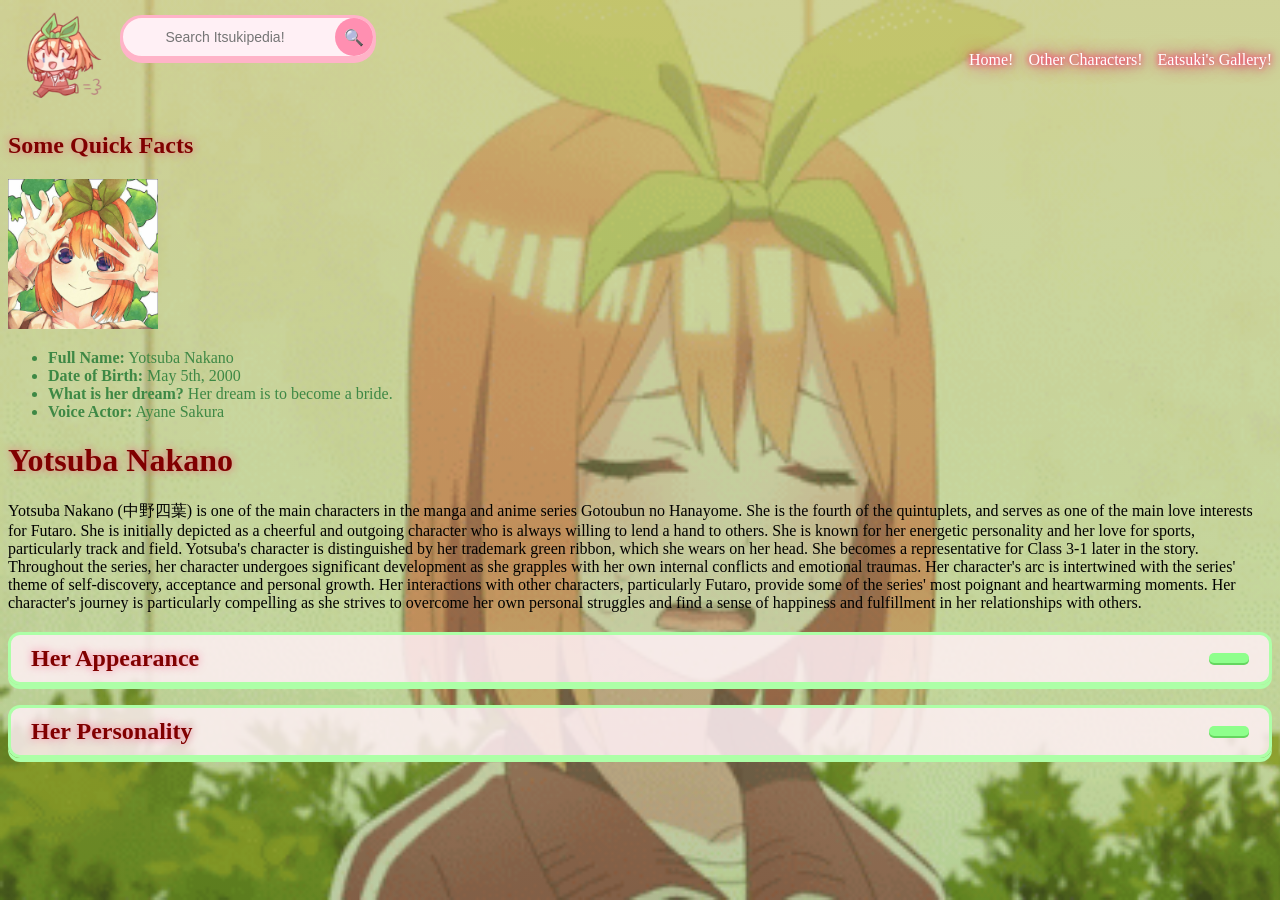
<file: yotsuba.html>
<!DOCTYPE html>
    <html lang="en">
        <head>
            <meta charset="UTF-8">
            <meta name="viewport" content="width=device-width, initial-scale=1.0">
            <link rel="stylesheet" href="style.css">
            <title>Itsukipedia!</title>
        </head>
            <body class="yotsuba-page">
            <header>
                <div class="logo">
                    <img src="chibitsuba.png" alt="Yotsuba Nakano" class="logo-img" width="100" height="100">
                </div>
                <form class="search-box" id="search-form">
                    <input type="text" id="search-input" placeholder="Search Itsukipedia!">
                    <button type="submit" aria-label="Search">🔍</button>
                </form>
                <nav class="nav-links">
                    <a href="index.html">Home!</a>
                    <a href="characters.html">Other Characters!</a>
                    <a href="gallery.html">Eatsuki's Gallery!</a>
                </nav>
            </header>

            <div class="main-content">
                <aside class="left-sidebar">
                    <h2>Some Quick Facts</h2>
                    <img src="yotsubaa.jpg" alt="Yotsuba Nakano" width="150">
                    <ul>
                        <li><strong>Full Name:</strong> Yotsuba Nakano</li>
                        <li><strong>Date of Birth:</strong> May 5th, 2000</li>
                        <li><strong>What is her dream?</strong> Her dream is to become a bride.</li>
                        <li><strong>Voice Actor:</strong> Ayane Sakura</li>
                    </ul>
                </aside>

        <main>
            <h1>Yotsuba Nakano</h1>
            <p>Yotsuba Nakano (中野四葉) is one of the main characters in the manga and anime series Gotoubun no Hanayome. She is the fourth of the quintuplets, and serves as one of the main love interests for Futaro. She is initially depicted as a cheerful and outgoing character who is always willing to lend a hand to
                others. She is known for her energetic personality and her love for sports, particularly track and field. Yotsuba's character is distinguished by her trademark green ribbon, which she wears on her head. She becomes a representative for Class 3-1 later in the story. Throughout the series, her character
                undergoes significant development as she grapples with her own internal conflicts and emotional traumas. Her character's arc is intertwined with the series' theme of self-discovery, acceptance and personal growth. Her interactions with other characters, particularly Futaro, provide some of the series' 
                most poignant and heartwarming moments. Her character's journey is particularly compelling as she strives to overcome her own personal struggles and find a sense of happiness and fulfillment in her relationships with others. </p>
        
                <details class="drawer">
                    <summary><h2>Her Appearance</h2></summary>
                    <div class="drawer-content">
                    <p> Yotsuba is a fair-skinned teenage girl with short, straight hair that stops just around her neck. While her actual hair color is pink, she is portrayed to have a light-orange hair color. Her most notable accessory is a bunny ear-shaped ribbon. She wears her uniform with a large butterfly-shaped tie
                        tie and wears a sports bag. </p>
                </div>
                </details>

                <details class="drawer">
                <summary><h2>Her Personality</h2></summary>
                <div class="drawer-content">
                <p> Yotsuba is an active, cheerful, and easygoing girl. She talks in a loud, spontaneous and sometimes absent-minded manner. She is the type of person who can't say no to people who need help, and is mostly seen helping others; either directly or indirectly. While cheerful on the outside towards others, she
                    she harbours feelings of inferiority towards her sisters and her own abilities. Because of this, she grew a desire to be different from her sisters. She shortened her hair, put on a ribbon, and excelled in extra-curricular activites.
                </p>
                 </div>
                </details>    
    </main>
    </div>
    <script src="script.js"></script>
    </body>
    </html>
</file>
<file: style.css>
header {
    display: flex;
    align-items: center;
    gap: 20px;
    background: transparent;
}

.search-box {
    position: fixed;
    top: 15px;
    left: 120px;
    z-index: 100;
    display: flex;
    align-items: center;
    gap: 8px;
    background: #fff0f5;
    border: 3px solid #ffb3c8;
    border-radius: 30px;
    box-shadow: 0 4px 0 #ffb3c8;
}


.search-box input {
    width: 200px;
    border: none;
    background: transparent;
    color: #8f2957;
    font-size: 14px;
    text-align: center;
    transition: width 0.3s, box-shadow 0.3s;
}

.search-box input:focus {
    width: 260px;
    outline: none;
    box-shadow: 0 0 8px #ff2a6d;
}

.search-box button {
    width: 38px;
    height: 38px;
    padding: 0;
    border: none;
    border-radius: 50%;
    background: #ff8fb1;
    font-size: 16px;
    cursor: pointer;
    transition: transform 0.15s, box-shadow 0.3s;
}

.search-box button:hover {
    box-shadow: 0 0 12px #ff2a6d;
}

.search-box button:active {
    transform: scale(0.9);
}

.nav-links {
    margin-left: auto;
    display: flex;
    gap: 15px;
}

body {
    background-image:
        linear-gradient(to bottom, rgba(173, 98, 113, 0.7), rgba(255, 214, 222, 0.4)),
        url("angrytsuki.gif");
    background-size: cover;
    background-attachment: fixed;
    animation: fadeIn 0.5s ease;
}

body.ichika-page {
    background-image:
        linear-gradient(to bottom, rgba(255, 182, 193, 0.6), rgba(255, 240, 200, 0.4)),
        url(ichikabg.gif);
}

body.nino-page {
    background-image:
        linear-gradient(to bottom, rgba(173, 98, 113, 0.5), rgba(255, 214, 222, 0.3)),
        url(ninobg.gif);
}

body.yotsuba-page {
    background-image:
        linear-gradient(to bottom, rgba(162, 173, 98, 0.5), rgba(55, 160, 76, 0.3)),
        url(yotsubg.gif);
}

body.miku-page {
    background-image:
        linear-gradient(to bottom, rgba(127, 141, 203, 0.5), rgba(150, 128, 207, 0.3)),
        url(mikubg.gif);
}

body.futaro-page {
    background-image:
        linear-gradient(to bottom, rgba(127, 203, 181, 0.5), rgba(128, 161, 207, 0.3)),
        url(futarobg.gif);
}

body.raiha-page {
    background-image:
        linear-gradient(to bottom, rgba(127, 203, 181, 0.5), rgba(128, 161, 207, 0.3)),
        url(raihabg.gif);
}

body.characters-page {
    background-image:
        linear-gradient(to bottom, rgba(173, 98, 113, 0.7), rgba(255, 214, 222, 0.4)),
        url("tqq.gif");
}

body.ichika-page .left-sidebar ul {
    color: #7A6A2E;
}

body.nino-page .left-sidebar ul {
    color: rgb(138, 55, 140);
}

body.yotsuba-page .left-sidebar ul {
    color: #3e8845; 
}

body.miku-page .left-sidebar ul {
    color: #4a3e88; 
}

body.futaro-page .left-sidebar ul {
    color: #dadada;
}

body.raiha-page .left-sidebar ul {
    color: #dadada;
}


body.characters-page .left-sidebar ul {
    color: #e0235f;
}

h1, h2, h3 {
    color: maroon;
    text-shadow: 0 0 8px rgba(255, 42, 109, 0.6);
}

@keyframes fadeIn {
    from { opacity: 0; }
    to   { opacity: 1; }
}

body.fade-out {
    opacity: 0;
    transition: opacity 0.4s;
}

.search-box.shake {
    animation: shake 0.4s;
}

@keyframes shake {
    0%, 100% { transform: translateX(0); }
    20%      { transform: translateX(-8px); }
    40%      { transform: translateX(8px); }
    60%      { transform: translateX(-8px); }
    80%      { transform: translateX(8px); }
}

.nav-links a {
    color: #fff;
    text-decoration: none;
    text-shadow:
        0 0 5px #ff2a6d,
        0 0 10px #ff2a6d,
        0 0 20px #ff2a6d;
    transition: text-shadow 0.3s, color 0.3s;
}

.nav-links a:hover {
    color: #ffd6de;
    text-shadow:
        0 0 8px #ff2a6d,
        0 0 16px #ff2a6d,
        0 0 30px #ff2a6d,
        0 0 45px #ff2a6d;
}

.logo-img {
    animation: logoFloat 3s ease-in-out infinite;
}

@keyframes logoFloat {
    0%, 100% { transform: translateY(0); }
    50%      { transform: translateY(-8px); }
}

.left-sidebar ul {
    color: #EDBBD2;
}

.character-grid {
    display: grid;
    grid-template-columns: repeat(auto-fill, 220px);
    gap: 20px;
    margin-top: 20px;
}

.character-card {
    display: block;
    box-sizing: border-box;
    background: rgba(255, 255, 255, 0.7);
    border-radius: 10px;
    padding: 12px;
    text-align: center;
    text-decoration: none;
    color: #333;
    overflow: hidden; 
    transition: transform 0.2s, box-shadow 0.2s;
}

.character-card:hover {
    transform: translateY(-6px);
    box-shadow: 0 0 12px rgba(255, 42, 109, 0.6);
}

.character-card img {
    width: 100%;
    height: 220px;
    object-fit: cover;
    object-position: center 20%;
    border-radius: 8px;
    transition: transform 0.3s; /* ADDED */
}

.character-card:hover img {
    transform: scale(1.05); /* ADDED: subtle zoom on hover */
}

.drawer {
    --drawer-color: #ffb3c8;
    --handle-color: #ff8fb1;
    --handle-shadow: #d9668a;
    --glow-color: rgba(255, 42, 109, 0.5);

    background: rgba(255, 240, 245, 0.85);
    border: 3px solid var(--drawer-color);
    border-radius: 12px;
    box-shadow: 0 4px 0 var(--drawer-color);
    margin: 20px 0;
    overflow: hidden;
    transition: box-shadow 0.3s, transform 0.2s;
}

.drawer:hover {
    transform: translateY(-2px);
    box-shadow: 0 6px 0 var(--drawer-color), 0 0 12px var(--glow-color);
}

.drawer summary {
    display: flex;
    justify-content: space-between;
    align-items: center;
    padding: 10px 20px;
    cursor: pointer;
    list-style: none;
}

.drawer summary::-webkit-details-marker {
    display: none; /* ADDED: hides the default arrow in Safari */
}

.drawer summary h2 {
    margin: 0;
}

.drawer summary::after {
    content: "";
    width: 40px;
    height: 10px;
    border-radius: 10px;
    background: var(--handle-color);
    box-shadow: 0 2px 0 var(--handle-shadow);
    transition: transform 0.3s;
}

.drawer[open] summary::after {
    transform: scaleX(1.3); /* ADDED: handle stretches when open */
}

.drawer[open] .drawer-content {
    animation: slideOpen 0.4s ease;
}

@keyframes slideOpen {
    from { opacity: 0; transform: translateY(-15px); }
    to   { opacity: 1; transform: translateY(0px); } /* FIXED: opacity typo */
}

body.ichika-page .drawer {
    --drawer-color: #f2c94c;
    --handle-color: #f2c94c;
    --handle-shadow: #c9a227;
    --glow-color: rgba(242, 201, 76, 0.6);
}

body.nino-page .drawer {
    --drawer-color: #c9a7ff;
    --handle-color: #b58cff;
    --handle-shadow: #8a5fd6;
    --glow-color: rgba(181, 140, 255, 0.6);
}

body.yotsuba-page .drawer {
    --drawer-color: #adffa7;
    --handle-color: #8eff8c;
    --handle-shadow: #65d65f;
    --glow-color: rgba(148, 255, 140, 0.6);
}

body.miku-page .drawer {
    --drawer-color: #a7baff;
    --handle-color: #56ade7;
    --handle-shadow: #6476d2;
    --glow-color: rgba(84, 94, 207, 0.6);
}

body.futaro-page .drawer {
    --drawer-color: #c2cbed;
    --handle-color: #91abbc;
    --handle-shadow: #646773;
    --glow-color: rgba(76, 77, 84, 0.6);
}

body.raiha-page .drawer {
    --drawer-color: #c2cbed;
    --handle-color: #91abbc;
    --handle-shadow: #646773;
    --glow-color: rgba(76, 77, 84, 0.6);
}

/* ===== ADDED: small polish, no layout changes ===== */
html {
    scroll-behavior: smooth;
}

::selection {
    background: #ff8fb1;
    color: #fff;
}

::-webkit-scrollbar { width: 12px; }
::-webkit-scrollbar-track { background: #fff0f5; }
::-webkit-scrollbar-thumb {
    background: #ff8fb1;
    border-radius: 10px;
    border: 2px solid #fff0f5;
}

a:focus-visible,
button:focus-visible,
summary:focus-visible {
    outline: 3px dashed #ff2a6d;
    outline-offset: 4px;
}

@media (max-width: 700px) {
    .search-box {
        left: 10px;
        right: 10px;
    }
    .search-box input,
    .search-box input:focus {
        width: 100%;
    }
    header { flex-wrap: wrap; }
    .nav-links { flex-wrap: wrap; gap: 10px; }
}

@media (prefers-reduced-motion: reduce) {
    *, *::before, *::after {
        animation: none !important;
        transition: none !important;
    }
}

.gallery-grid {
    display: grid;
    grid-template-columns: repeat(auto-fill, minmax(220px, 1fr));
    gap: 20px;
    margin-top: 20px;
}

.gallery-item {
    margin: 0;
    background: rgba(255, 255, 255, 0.7);
    border-radius: 10px;
    padding: 10px;
    overflow: hidden;
    transition: transform 0.2s, box-shadow 0.2s;
}

.gallery-item:hover {
    transform: translateY(-6px);
    box-shadow: 0 0 12px rgba(255, 42, 109, 0.6);
}

.gallery-item img {
    display: block;
    width: 100%;
    height: 240px;
    object-fit: cover;
    border-radius: 8px;
}

.gallery-item figcaption {
    margin-top: 8px;
    text-align: center;
    font-size: 13px;
    color: #333;
}

.song-item {
    background: rgba(255, 255, 255, 0.7);
    border-radius: 10px;
    padding: 12px;
    margin: 10px 0;
}

.song-item p {
    margin: 0 0 8px;
}
</file>
